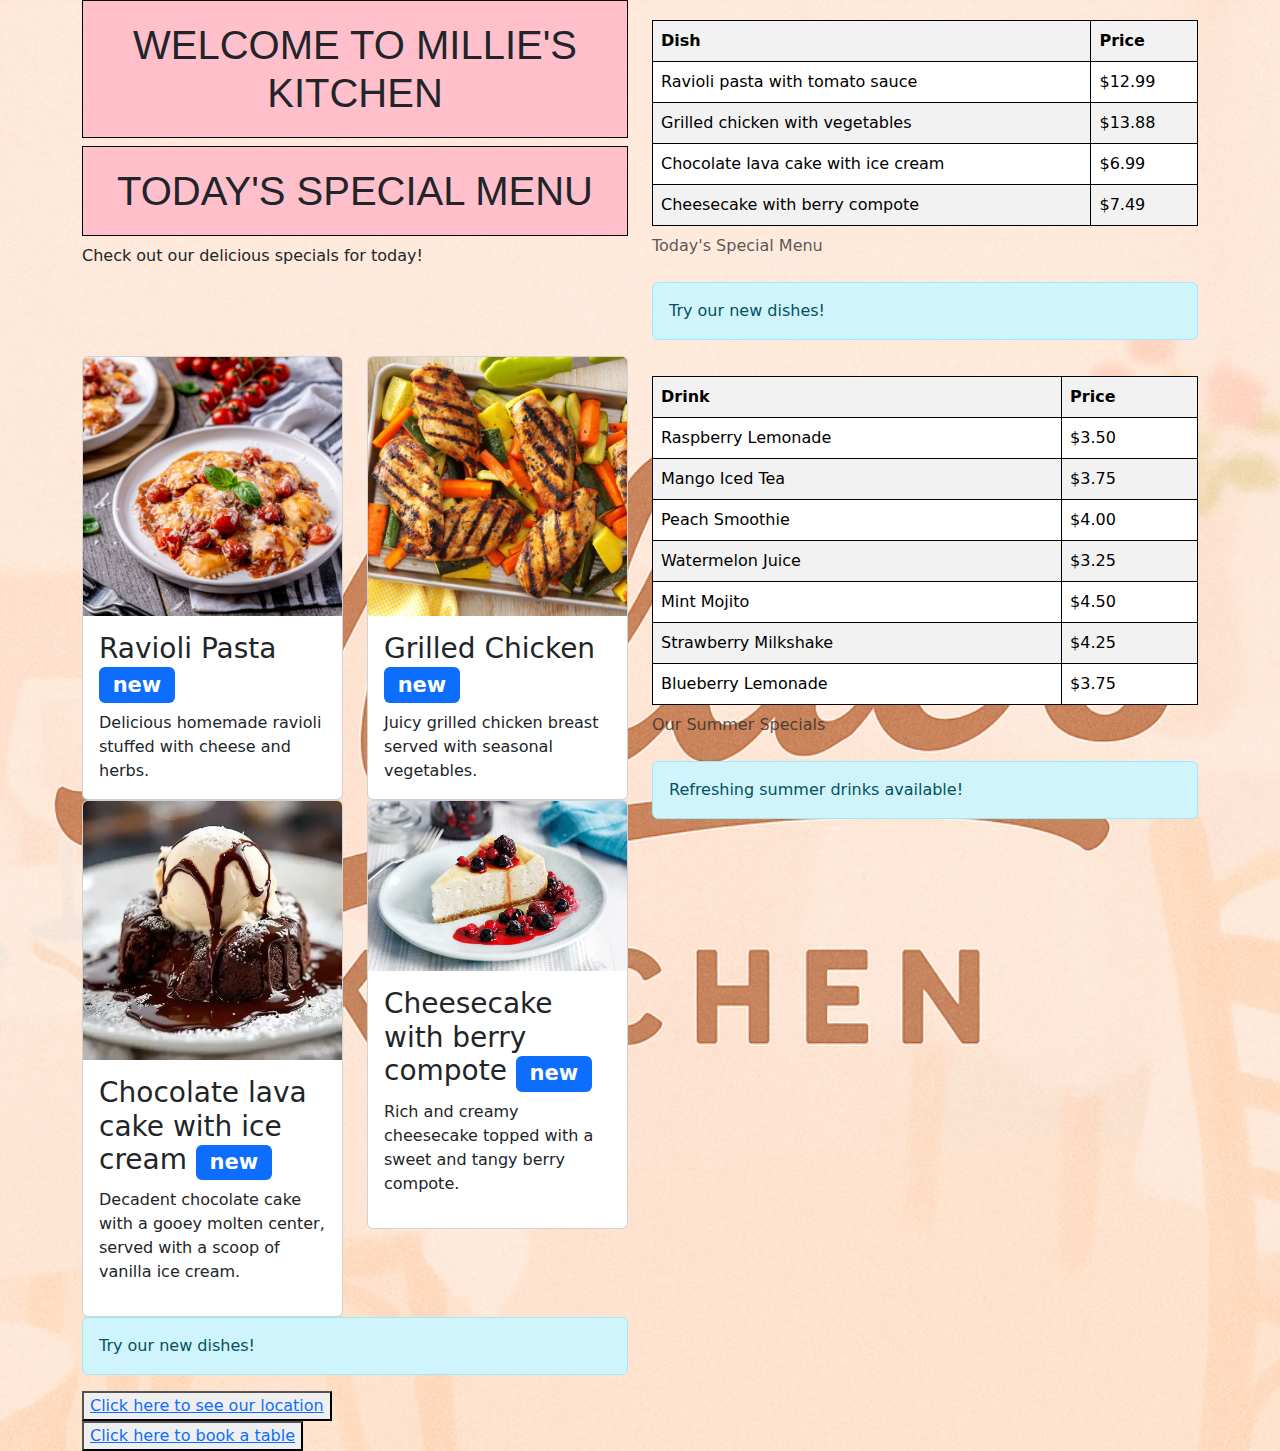
<file: index.html>
<!DOCTYPE html>
<html>
    <head>
        <title>MILLIE'S KITCHEN</title>
        <link rel="stylesheet" href="style.css">
        <link href="https://cdn.jsdelivr.net/npm/bootstrap@5.3.3/dist/css/bootstrap.min.css" rel="stylesheet">
    </head>
    <body>
        <div class="container">
            <div class="row">
        <div class="col">
        <h1 id=>WELCOME TO MILLIE'S KITCHEN</h1>
        <h1>TODAY'S SPECIAL MENU</h1>
        <p>Check out our delicious specials for today!</p>
        </div>

        <div class="col">
        <style>
            table th, td {
                border: 1px solid black;
                border-collapse : collapse;
            }
        </style>
       
        <table class="table table-striped">
            <caption>Today's Special Menu</caption>
            <tr>
                <th>Dish</th>
               <th>Price</th>
            </tr>
            <tr>
                <td>Ravioli pasta with tomato sauce</td>
                <td>$12.99</td>
            </tr>
            <tr>
                <td>Grilled chicken with vegetables</td>
                <td>$13.88</td>
            </tr>
            <tr>
                <td>Chocolate lava cake with ice cream</td>
                <td>$6.99</td>
            </tr>
            <tr>
                <td>Cheesecake with berry compote</td>
                <td>$7.49</td>
            </tr>
            
        </table>
        <div class="alert alert-info" role="alert">
            Try our new dishes!
        </div>
    </div>
</div>

<div class="row">
    <div class="col-md-6">
        <div class="row">
            <div class="col-sm-6 ">
                <div class="card">
                    <img src="ravioli.jpg" alt="Ravioli Pasta" width="300" height="200" class="card-img-top img-fluid">
                    <div class="card-body">
                        <h3 class="card-title">Ravioli Pasta <span class="badge bg-primary">new</span></h3>
                        <p class="card-text">Delicious homemade ravioli stuffed with cheese and herbs.</p>
                    </div>
                </div>
            </div>
            <div class="col-sm-6">
                <div class="card">
                    <img src="grilled chick.jpg" alt="Grilled Chicken" width="300" height="200" class="card-img-top img-fluid">
                    <div class="card-body">
                        <h3 class="card-title">Grilled Chicken <span class="badge bg-primary">new</span></h3>
                        <p class="card-text">Juicy grilled chicken breast served with seasonal vegetables.</p>
                    </div>
                </div>
            </div>
            <div class="col-sm-6">
                <div class="card">
                    <img src="choco.webp" alt="Chocolate Lava Cake" width="300" height="200" class="card-img-top img-fluid">
                    <div class="card-body">
                        <h3>Chocolate lava cake with ice cream <span class="badge bg-primary">new</span></h3>
                        <p>Decadent chocolate cake with a gooey molten center, served with a scoop of vanilla ice cream.</p>
                    </div>
                </div>
            </div>
            <div class="col-sm-6 ">
                <div class="card">
                    <img src="cheesecake.jpg" alt="Cheesecake" width="300" height="200" class="card-img-top img-fluid">
                    <div class="card-body">
                        <h3>Cheesecake with berry compote <span class="badge bg-primary">new</span></h3>
                        <p>Rich and creamy cheesecake topped with a sweet and tangy berry compote.</p>
                    </div>
                </div>
            </div>
        </div>
        <div class="alert alert-info" role="alert">
            Try our new dishes!
        </div>
    </div>

    <div class="col-md-6">
        <table class="table table-striped">
            <caption>Our Summer Specials</caption>
            <tr>
                <th>Drink</th>
                <th>Price</th>
            </tr>
            <tr>
                <td>Raspberry Lemonade</td>
                <td>$3.50</td>
            </tr>
            <tr>
                <td>Mango Iced Tea</td>
                <td>$3.75</td>
            </tr>
            <tr>
                <td>Peach Smoothie</td>
                <td>$4.00</td>
            </tr>
            <tr>
                <td>Watermelon Juice</td>
                <td>$3.25</td>
            </tr>
            <tr>
                <td>Mint Mojito</td>
                <td>$4.50</td>
            </tr>
            <tr>
                <td>Strawberry Milkshake</td>
                <td>$4.25</td>
            </tr>
            <tr>
                <td>Blueberry Lemonade</td>
                <td>$3.75</td>
            </tr>
        </table>
        <div class="alert alert-info" role="alert">
            Refreshing summer drinks available!
        </div>
    </div>
</div>
        <div class="col">
            <button>
                <a href="loc.html">Click here to see our location</a>
            </button>
            <br>
            <button>
                <a href="form.html">Click here to book a table</a>
            </button>
            <br>
        </div>
    </div>
        </div>
        
        <script src="https://cdn.jsdelivr.net/npm/bootstrap@5.3.3/dist/js/bootstrap.bundle.min.js"></script>    
    </body>
</html>
</file>
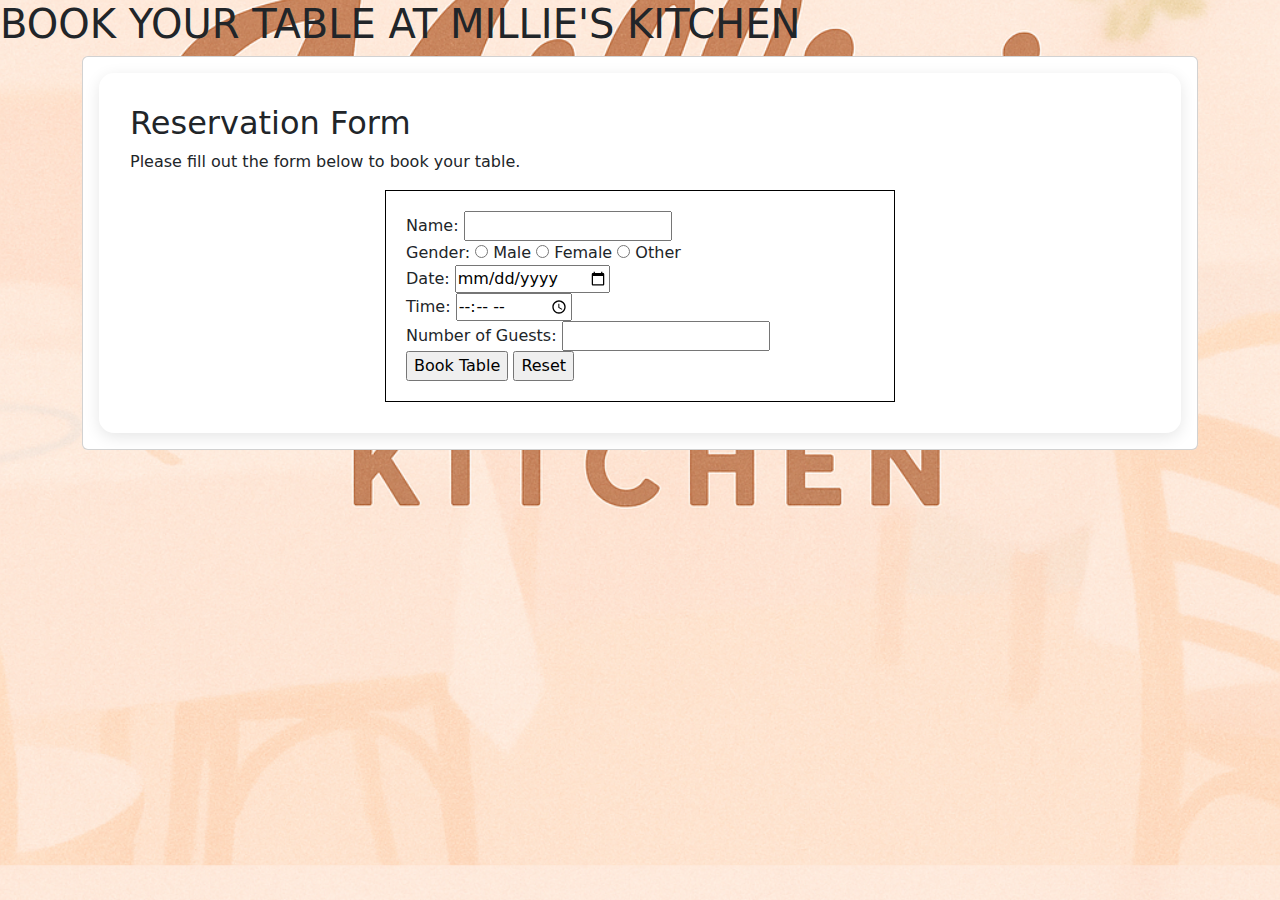
<file: form.html>
<!DOCTYPE html>
<html>
    <head>
        <title>BOOK YOUR TABLE AT MILLIE'S KITCHEN</title>
        <link rel="stylesheet" href="form1.css">
        <link href="https://cdn.jsdelivr.net/npm/bootstrap@5.3.3/dist/css/bootstrap.min.css" rel="stylesheet">
    </head>
    <body>
        <h1>BOOK YOUR TABLE AT MILLIE'S KITCHEN</h1>
        <div class="container">
                <div class="card">
                    <div class="card-body">
                        <div class="transparent-form">
                        <h2>Reservation Form</h2>
                        <p>Please fill out the form below to book your table.</p>
               
        <form action="/booking" method="POST">
            <label for="name">Name:</label>
            <input type="text" id="name" name="name" required>
            <br>
            <label for="gender">Gender:</label>
            <input type="radio" id="gender" name ="gender" value="male"> Male
            <input type="radio" id="gender" name ="gender" value="female"> Female
            <input type="radio" id="gender" name ="gender" value="other"> Other
            <br>
            <label for="date">Date:</label>
            <input type="date" id="date" name="date" required>
            <br>
            <label for="time">Time:</label>
            <input type="time" id="time" name="time" required>
            <br>
            <label for="guests">Number of Guests:</label>
            <input type="number" id="guests" name="guests" required>
            <br>
            <input type="submit" value="Book Table">
            <input type="reset" value="Reset">
            <br>
            <script src="https://cdn.jsdelivr.net/npm/bootstrap@5.3.3/dist/js/bootstrap.bundle.min.js"></script>
        </form>
                    </div>
                </div>
            </div>
                </div>
        </div>
            
    </body>
</html>
</file>
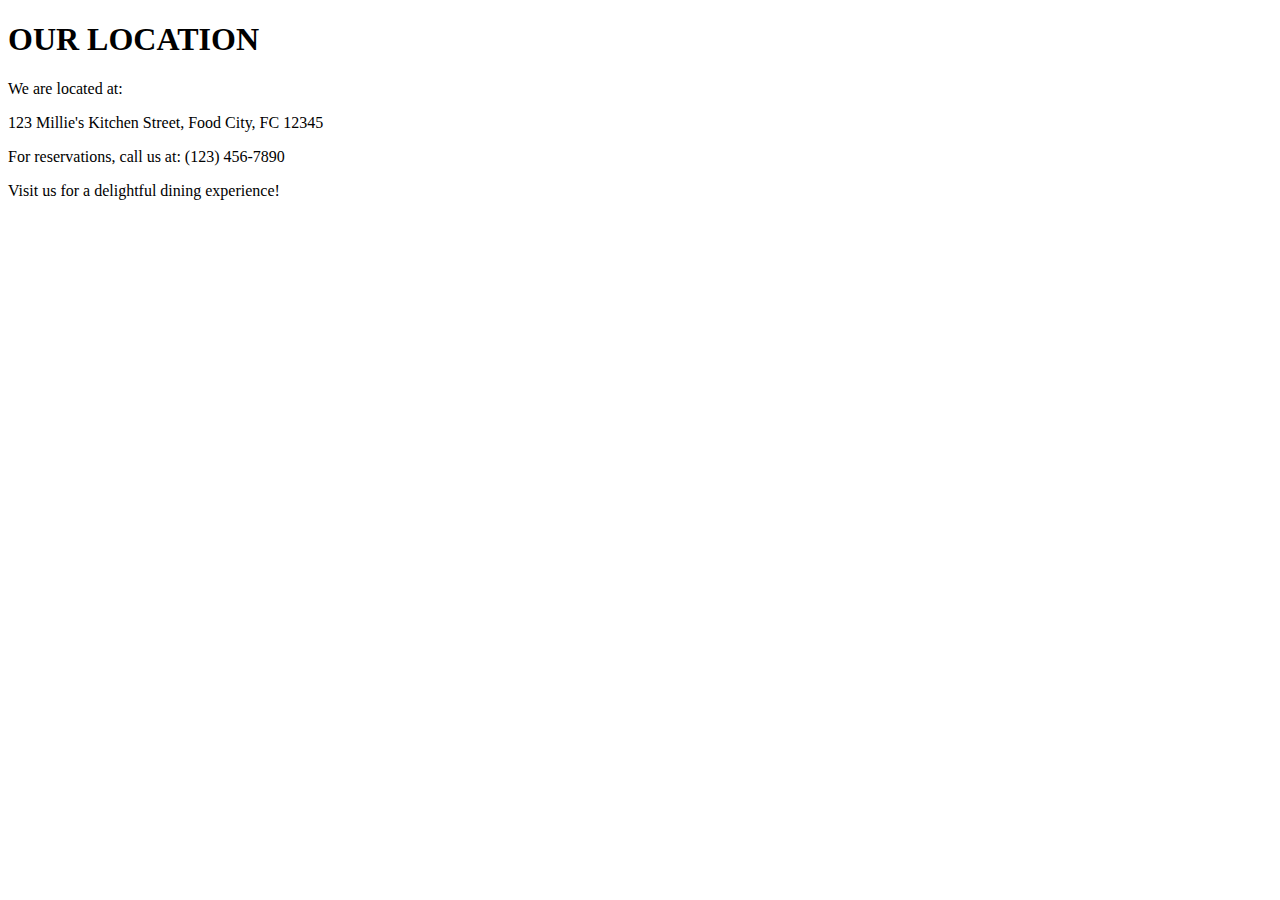
<file: loc.html>
<!DOCTYPE html>
<html>
    <head>
        <title>
            OUR LOCATION
        </title>
        <body>
            <h1>OUR LOCATION</h1>
            <p>We are located at:</p>
            <p>123 Millie's Kitchen Street, Food City, FC 12345</p>
            <p>For reservations, call us at: (123) 456-7890</p>
            <p>Visit us for a delightful dining experience!</p>
        </body>
        </body>
    </head>
</html>
</file>
<file: style.css>
h1{
    border: 1px solid black;
    padding: 20px;
    background-color:pink;
    text-align: center;
    font-family: 'Iconic', sans-serif;
    
}
img {
    display: block;
    margin: 0 auto;
    border: 2px;
}
body {
    background-color: beige;
    font-family: Arial, sans-serif;
}
table {
    width: 80%;
    margin: 20px auto;
    border-collapse: collapse;
    border: 1px solid black;


}
.center-text {
   text-align: center;
}
h2>span {
    color: red;
    font-weight: bold;
}
body{
   background-image: url('logo1.png');
   background-size: cover;
   background-position: center;
}
form{
    width: 50%;
    margin: 0 auto;
   
    border: 1px solid black;
    
}
</file>
<file: form1.css>
.transparent-form {
    background: rgba(255, 255, 255, 0.2); /* Almost fully transparent */
    border-radius: 15px;
    padding: 30px;
    box-shadow: 0 4px 16px rgba(0,0,0,0.1);
    border: 1px solid #fff;
}
body {
    background-image: url('logo1.png');
    background-size: cover;
    background-position: center;
}
form {
    width: 50%;
    margin: 0 auto;
    border: 1px solid black;
    padding: 20px;
    background-color: rgba(255, 255, 255, 0.8); /* Semi-transparent background */
}
</file>
